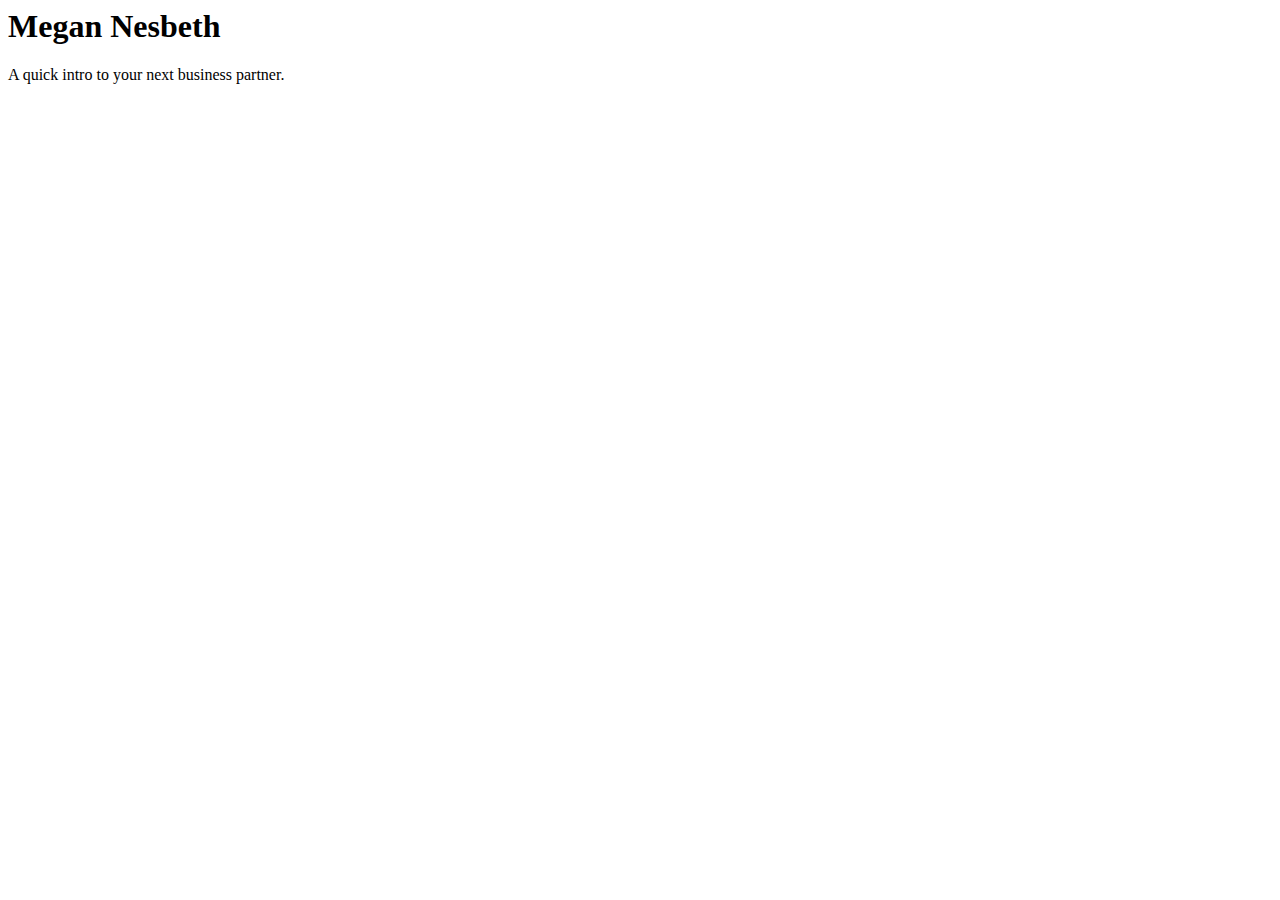
<file: index.html>
<!DOCUTYPE html>


<html>
<head>
	<title>Megan Nesbeth</title>
	<link rel="stylsheet" type="text/css" href="css/style.css">
</head>
<body>
	<h1>Megan Nesbeth</h1>
	<p>A quick intro to your next business partner.</p>
</body>
</html>
</file>
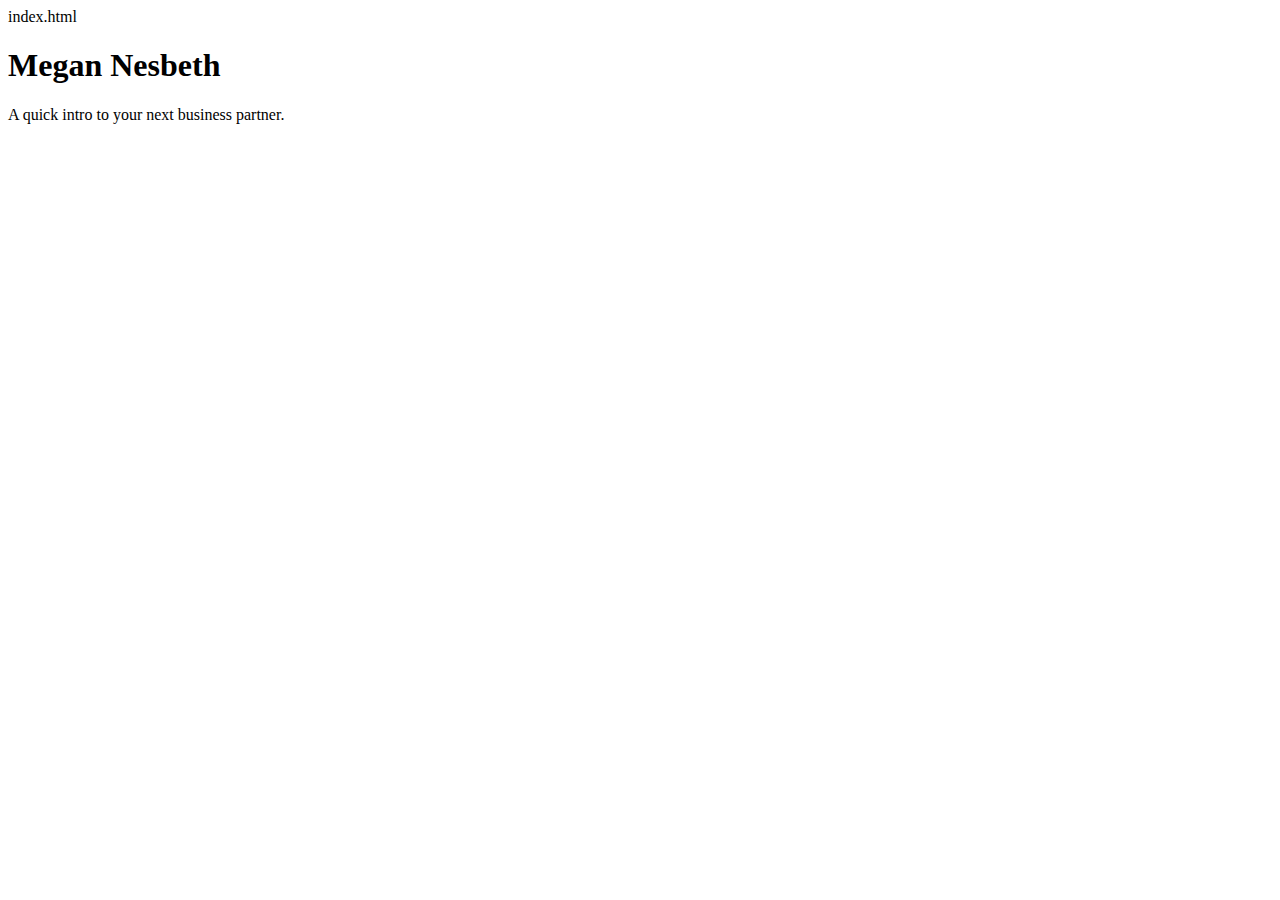
<file: circuits/unit_1/index.html>
index.html

<html>
<head>
	<title>Megan Nesbeth</title>
	<link rel="stylsher" type="text/css" href="css/style.css">
</head>
<body>
	<h1>Megan Nesbeth</h1>
	<p>A quick intro to your next business partner.</p>
</body>
</html>
</file>
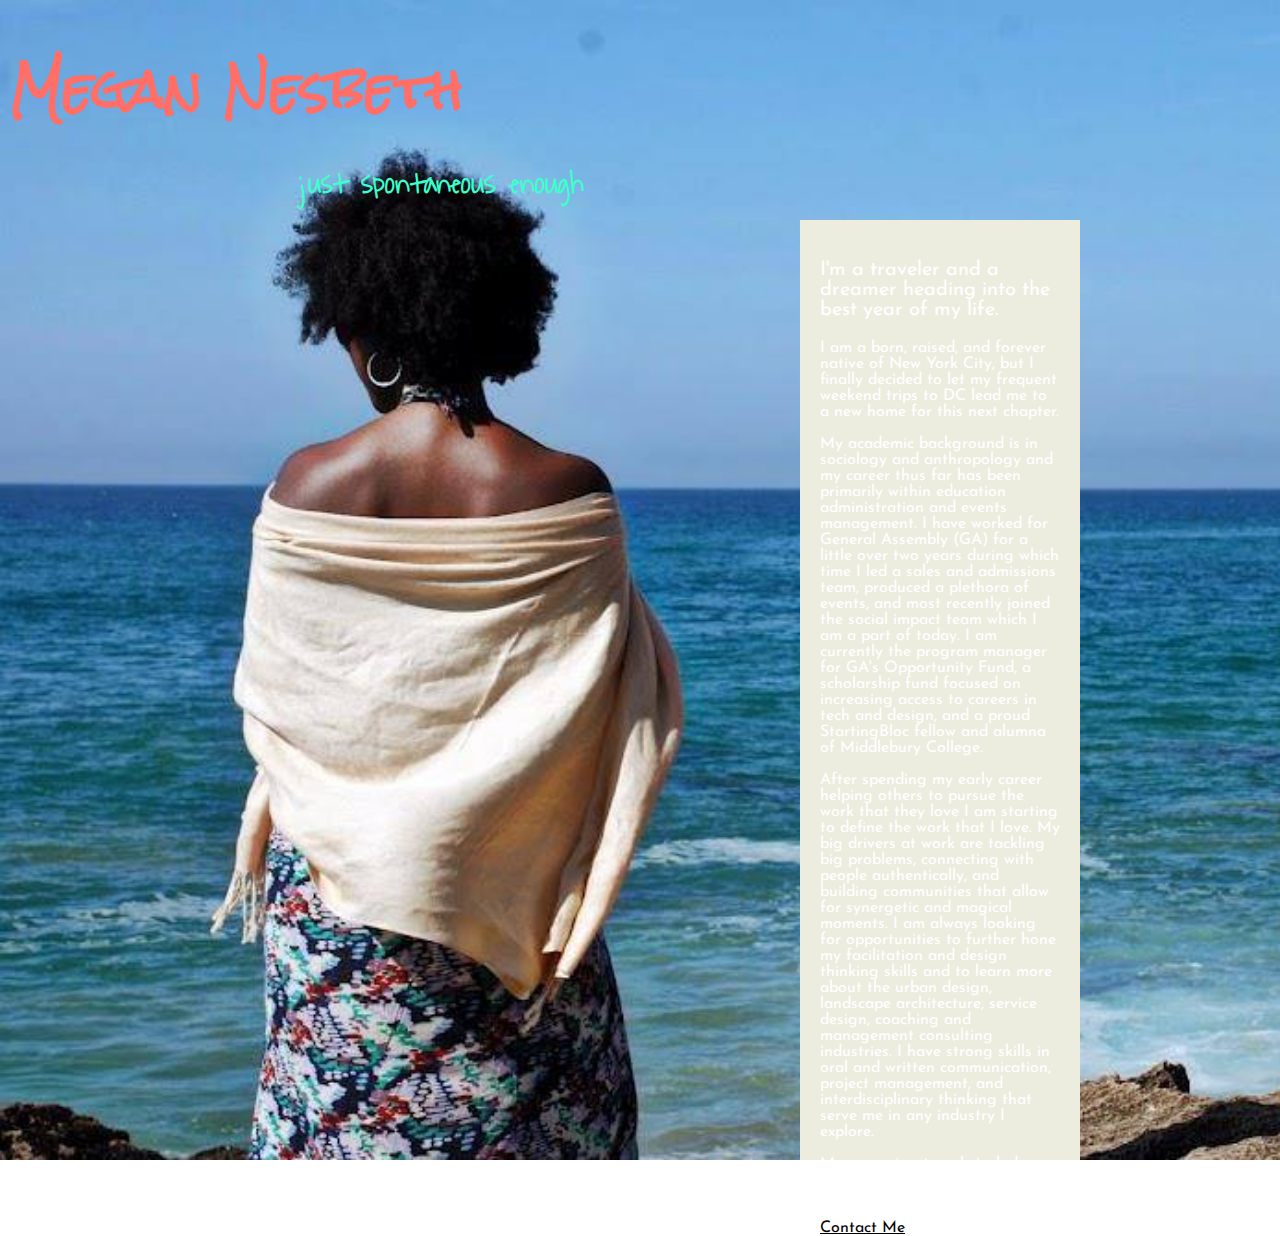
<file: circuits/unit_3/index.html>
<!DOCTYPE hmtl> 

<html>
<head>
	<link href='https://fonts.googleapis.com/css?family=Marck+Script|Waiting+for+the+Sunrise|Sacramento|Reenie+Beanie|Rock+Salt|Josefin+Sans:400,600,700,300' rel='stylesheet' type='text/css'>
	<title>Megan Nesbeth</title>
	<link rel="stylesheet" type="text/css" href="css/style.css">
</head>
<body>

<div id="headers"> 
	<div id="headline"> 
		<h1>Megan Nesbeth</h1>
	</div>
	<div id="slogbox">
	<h2 id="slogan">just spontaneous enough</h2>
	</div>
</div>

<div id="bio">
<p class="important">I'm a traveler and a dreamer heading into the best year of my life. </p>

<P>I am a born, raised, and forever native of New York City, but I finally decided to let my frequent weekend trips to DC lead me to a new home for this next chapter. </p>

<p>My academic background is in sociology and anthropology and my career thus far has been primarily within education administration and events management. I have worked for General Assembly (GA) for a little over two years during which time I led a sales and admissions team, produced a plethora of events, and most recently joined the social impact team which I am a part of today.  I am currently the program manager for GA's Opportunity Fund, a scholarship fund focused on increasing access to careers in tech and design, and a proud StartingBloc fellow and alumna of Middlebury College.</p>

<p>After spending my early career helping others to pursue the work that they love I am starting to define the work that I love.  My big drivers at work are tackling big problems, connecting with people authentically, and building communities that allow for synergetic and magical moments.  I am always looking for opportunities to further hone my facilitation and design thinking skills and to learn more about the urban design, landscape architecture, service design, coaching and management consulting industries. I have strong skills in oral and written communication, project management, and interdisciplinary thinking that serve me in any industry I explore.</p>

<p>My upcoming travels include Miami, Costa Rica, and as always, Vermont.</p>

<p>
	<a href="mailto:megan.nesbeth@gmail.com?Subject=So good to meet you" target="_top">Contact Me</a>
	<body link = "black">

</p>
</div>

</body>
</html>
</file>
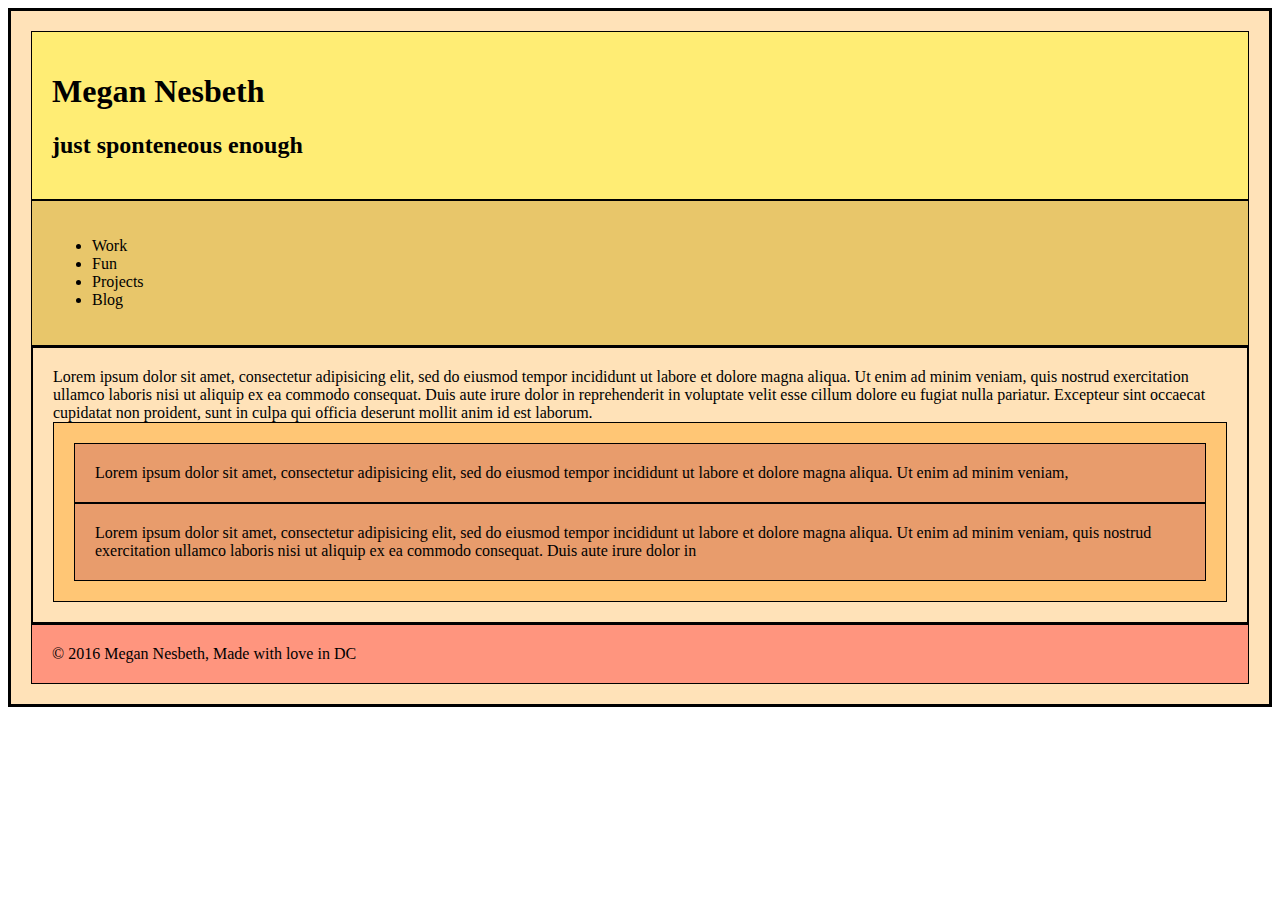
<file: circuits/unit_5/index.html>
<!DOCTYPE html>

<link rel="stylesheet" type="text/css" href="css/style.css">

<body>
	<div class="wrapper">
		<header>
			<h1>Megan Nesbeth</h1>
			<h2>just sponteneous enough</h2>
		</header>

		<nav>
			<ul>
				<li>Work</li>
				<li>Fun</li>
				<li>Projects</li>
				<li>Blog</li>
			</ul>
		</nav>

		<section>
			<main>
			Lorem ipsum dolor sit amet, consectetur adipisicing elit, sed do eiusmod
			tempor incididunt ut labore et dolore magna aliqua. Ut enim ad minim veniam,
			quis nostrud exercitation ullamco laboris nisi ut aliquip ex ea commodo
			consequat. Duis aute irure dolor in reprehenderit in voluptate velit esse
			cillum dolore eu fugiat nulla pariatur. Excepteur sint occaecat cupidatat non
			proident, sunt in culpa qui officia deserunt mollit anim id est laborum.
			</main>
			<aside>
				<article id="one">
					Lorem ipsum dolor sit amet, consectetur adipisicing elit, sed do eiusmod
					tempor incididunt ut labore et dolore magna aliqua. Ut enim ad minim veniam,
				</article>
				<article id="two">
					Lorem ipsum dolor sit amet, consectetur adipisicing elit, sed do eiusmod
					tempor incididunt ut labore et dolore magna aliqua. Ut enim ad minim veniam,
					quis nostrud exercitation ullamco laboris nisi ut aliquip ex ea commodo
					consequat. Duis aute irure dolor in 
				</article>
			</aside>
		</section>
		<footer>
			&copy; 2016 Megan Nesbeth, Made with love in DC
		</footer>
	</div> 
</body>
</file>
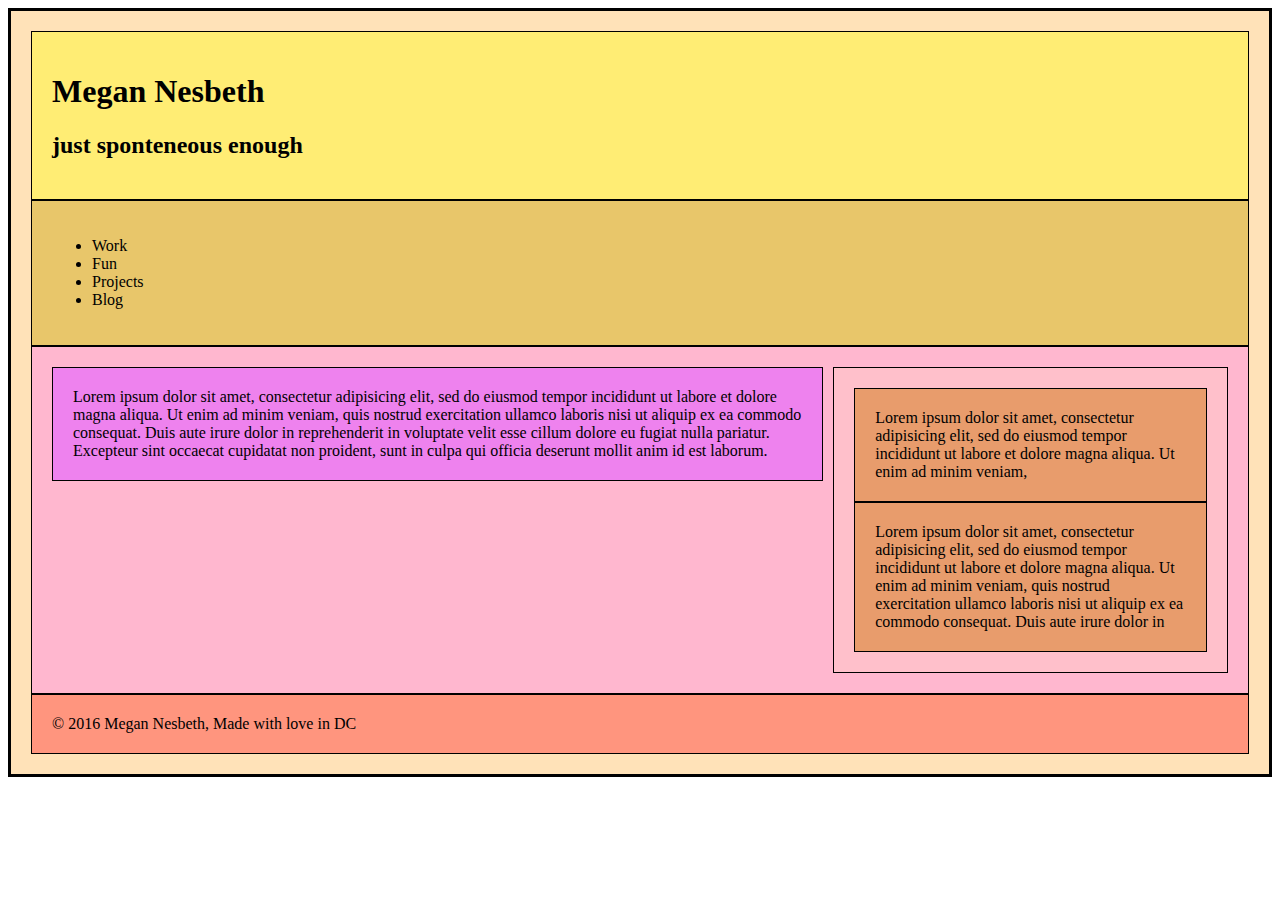
<file: circuits/unit_6/index.html>
<!DOCTYPE html>

<link rel="stylesheet" type="text/css" href="css/style.css">

<body>
	<div class="wrapper">
		<header>
			<h1>Megan Nesbeth</h1>
			<h2>just sponteneous enough</h2>
		</header>

		<nav>
			<ul>
				<li>Work</li>
				<li>Fun</li>
				<li>Projects</li>
				<li>Blog</li>
			</ul>
		</nav>

		<section id="two_column" class="clearfix">
			<main id="left">
			Lorem ipsum dolor sit amet, consectetur adipisicing elit, sed do eiusmod
			tempor incididunt ut labore et dolore magna aliqua. Ut enim ad minim veniam,
			quis nostrud exercitation ullamco laboris nisi ut aliquip ex ea commodo
			consequat. Duis aute irure dolor in reprehenderit in voluptate velit esse
			cillum dolore eu fugiat nulla pariatur. Excepteur sint occaecat cupidatat non
			proident, sunt in culpa qui officia deserunt mollit anim id est laborum.
			</main>
			<aside id="right">
				<article>
					Lorem ipsum dolor sit amet, consectetur adipisicing elit, sed do eiusmod
					tempor incididunt ut labore et dolore magna aliqua. Ut enim ad minim veniam,
				</article>
				<article>
					Lorem ipsum dolor sit amet, consectetur adipisicing elit, sed do eiusmod
					tempor incididunt ut labore et dolore magna aliqua. Ut enim ad minim veniam,
					quis nostrud exercitation ullamco laboris nisi ut aliquip ex ea commodo
					consequat. Duis aute irure dolor in 
				</article>
			</aside>
		</section>
		<footer>
			&copy; 2016 Megan Nesbeth, Made with love in DC
		</footer>
	</div> 
</body>
</file>
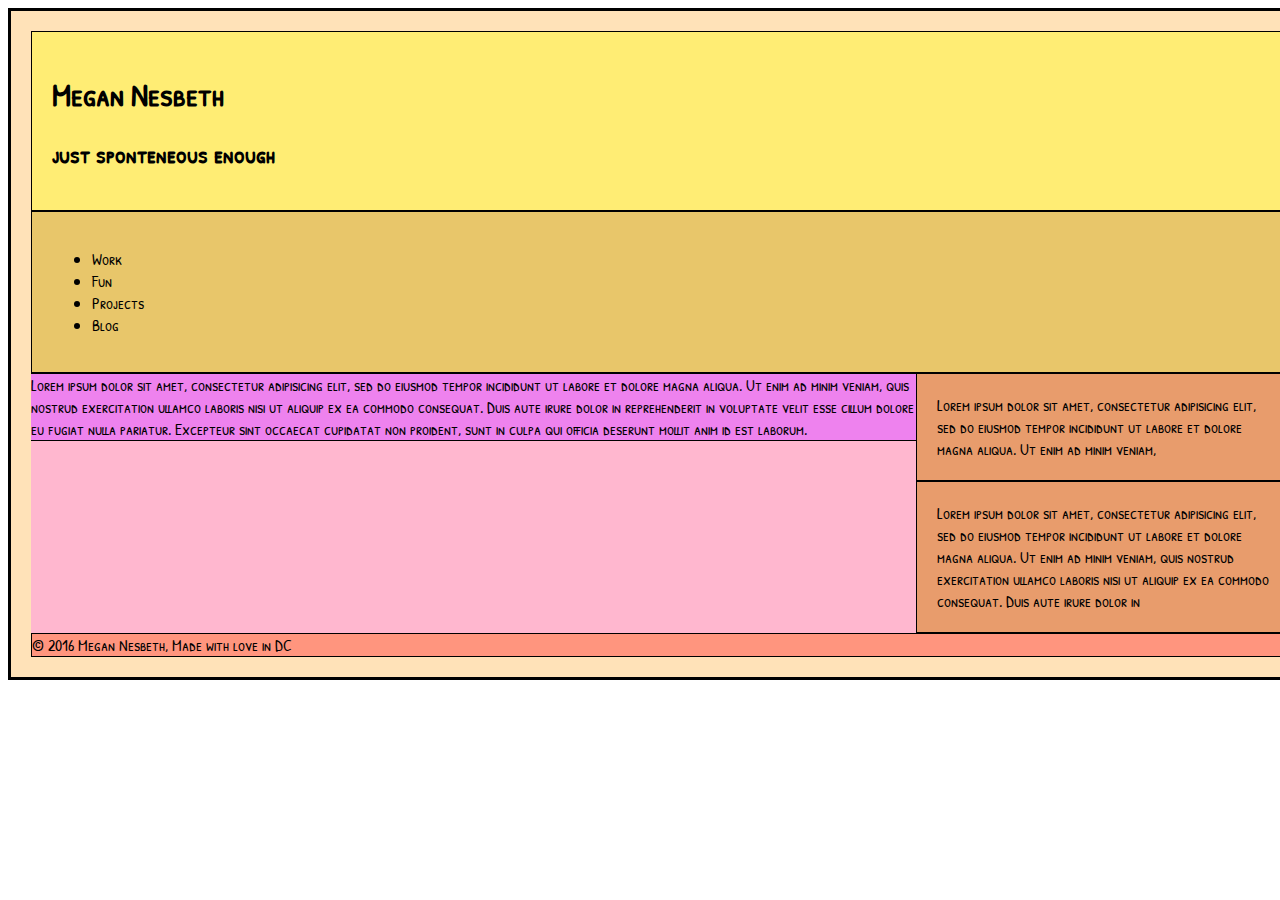
<file: circuits/unit_8/index.html>
<!DOCTYPE html>

<head>
<link rel="stylesheet" type="text/css" href="css/style.css">
<meta name="viewport" content="width=device-width, initial-scale=1">
<link href='https://fonts.googleapis.com/css?family=Patrick+Hand+SC' rel='stylesheet' type='text/css'>
</head>

<body>
	<div class="wrapper">
		<header>
			<h1>Megan Nesbeth</h1>
			<h2>just sponteneous enough</h2>
		</header>

		<nav>
			<ul>
				<li>Work</li>
				<li>Fun</li>
				<li>Projects</li>
				<li>Blog</li>
			</ul>
		</nav>

		<section id="two_column" class="clearfix">
			<main id="left">
			Lorem ipsum dolor sit amet, consectetur adipisicing elit, sed do eiusmod
			tempor incididunt ut labore et dolore magna aliqua. Ut enim ad minim veniam,
			quis nostrud exercitation ullamco laboris nisi ut aliquip ex ea commodo
			consequat. Duis aute irure dolor in reprehenderit in voluptate velit esse
			cillum dolore eu fugiat nulla pariatur. Excepteur sint occaecat cupidatat non
			proident, sunt in culpa qui officia deserunt mollit anim id est laborum.
			</main>
			<aside id="right">
				<article>
					Lorem ipsum dolor sit amet, consectetur adipisicing elit, sed do eiusmod
					tempor incididunt ut labore et dolore magna aliqua. Ut enim ad minim veniam,
				</article>
				<article>
					Lorem ipsum dolor sit amet, consectetur adipisicing elit, sed do eiusmod
					tempor incididunt ut labore et dolore magna aliqua. Ut enim ad minim veniam,
					quis nostrud exercitation ullamco laboris nisi ut aliquip ex ea commodo
					consequat. Duis aute irure dolor in 
				</article>
			</aside>
		</section>
		<footer>
			&copy; 2016 Megan Nesbeth, Made with love in DC
		</footer>
	</div> 
</body>
</file>
<file: circuits/unit_1/css/style.css>
body {
	background-color: aquamarine;
}

h1, p {
	color: Indigo;
}
</file>
<file: circuits/unit_3/css/style.css>
body {
margin: 0;
padding: 0;
}
h1 {
margin: 0;
}

h2 {
margin: 0 0 0 0;
}

body {
  color: rgb(66,50,66);
  background: url('../images/back_shot.jpg');
  background-size: cover;
  background-repeat: no-repeat;
  font-family: 'Josefin Sans', sans-serif;
}


 #bio {background-color: rgb(237,237,223);
  	width: 350 px;
  	height: 100%; 
  	padding: 20 20 20 20;
  	margin: 0 200 0 800;
  }

#slogan {
	font-family: 'Waiting for the Sunrise', cursive;
	font-size: 30px;
	color: 3EFFCC;
    margin: 0 10 10 300;
}

h1
	{color: rgb(255,111,104);
	font-family: 'Rock Salt', cursive;
	font-size: 50px;
   	margin: 30 10 10 10;
}

p {
	color: rgb(255,255,255);
	font-size: 16px}
.important {
	font-size: 20px}
}
</file>
<file: circuits/unit_5/css/style.css>
header {
    background-color: #FFED74;
    border: 1px black solid;
    padding: 20px;
}

nav{
	border: 1px black solid;
    padding: 20px;	
	background-color: #E8C66A;
}

aside {
	border: 1px black solid;
    padding: 20px;
	background-color: #FFC675;
}

article {
	border: 1px black solid;
    padding: 20px;
	background-color: #E89C6C;
}

footer {
	border: 1px black solid;
    padding: 20px;
	background-color: #FF957E;
}

div {
	border: 1px black solid;
    padding: 20px;
	background-color: #FFE2B8
}

section {
	border: 2px black solid;
    padding: 20px;
	background-color: #FFE2B8
}

.wrapper{
    border: 3px black solid;
    padding: 20px;
}
</file>
<file: circuits/unit_6/css/style.css>
header {
    background-color: #FFED74;
    border: 1px black solid;
    padding: 20px;
}

nav{
	border: 1px black solid;
    padding: 20px;	
	background-color: #E8C66A;
}

aside {
	border: 1px black solid;
    padding: 20px;
	background-color: #FFC675;
}

article {
	border: 1px black solid;
    padding: 20px;
	background-color: #E89C6C;
}

footer {
	border: 1px black solid;
    padding: 20px;
	background-color: #FF957E;
}

div {
	border: 1px black solid;
    padding: 20px;
	background-color: #FFE2B8
}

section {
	border: 2px black solid;
    padding: 20px;
	background-color: #FFE2B8
}


#two_column {
    background-color: #FFB7CF;
    border: 1px black solid;
    padding: 20px;
}

#left {
    background-color: #E582A2;
    border: 1px black solid;
    padding: 20px;
}
#right {
    background-color: #E55B88;
    border: 1px black solid;
    padding: 20px;
}

#left {
    background-color: violet;
    border: 1px black solid;
    padding: 20px;
    float: left;
    width: 62%;
}

#right {
    background-color: pink;
    border: 1px black solid;
    padding: 20px;
    float: right;   
    width: 30%;
}

.clearfix:after {
    visibility: hidden;
    display: block;
    font-size: 0;
    content: " ";
    clear: both;
    height: 0;
}


.wrapper{
    border: 3px black solid;
    padding: 20px;
}
</file>
<file: circuits/unit_8/css/style.css>
body {
  font-family: 'Patrick Hand SC', cursive;
}

header {
    background-color: #FFED74;
    border: 1px black solid;
    padding: 20px;
}

nav{
	border: 1px black solid;
    padding: 20px;	
	background-color: #E8C66A;
}

aside {
	border: 1px black solid;
    padding: 20px;
	background-color: #FFC675;
}

article {
	border: 1px black solid;
    padding: 20px;
	background-color: #E89C6C;
}

footer {
	border: 1px black solid;
    padding: 0;
	background-color: #FF957E;
}

div {
	border: 1px black solid;
    padding: 20px;
	background-color: #FFE2B8;
}

section {
	border: 2% black solid;
    padding: 6% auto;
	background-color: #FFE2B8;
    width: 92%;
     margin: 0 auto;
}

#two_column {
    background-color: #FFB7CF;
    border: 0;
    padding: 0;
    width: 100%
}

#left {
    background-color: violet;
    border-bottom: 1px black solid;
    border-top: 1px black solid;
    padding: 0;
    float: left;
    width: 70%;
}

#right {
    background-color: pink;
    border: 0 none;
    padding: 0;
    float: left;  
    width: 30%;
}

.clearfix:after {
    visibility: hidden;
    display: block;
    font-size: 0;
    content: " ";
    clear: both;
    height: 0;
}

.wrapper{
    border: 3px black solid;
    padding: 20px;
    width: 100%;
}

@media only screen and (max-width: 768px) {
   aside {
    border: 0;
    padding: 0;
    width: 100%;
}

   #left {
    float: none;
    width: 100%;
}
   #right: {
    float: left;
    display: inline-block;
    width: 100%;
}
    article {
        width: 100%;
    }
}

@media only screen and (max-width: 375px) {
    aside {
    border: 0;
    padding: 0;
    width: auto;
}

    #two_column {
    background-color: #FFB7CF;
    border: 0;
    padding: 0;
    width: auto;
}

    #left {
        float: none;
    }

     #right: {
        width: auto;
        float: none;
}
    article {
        border: none;
        padding: 0;
        width: auto;
        float: none;
    }
}
</file>
